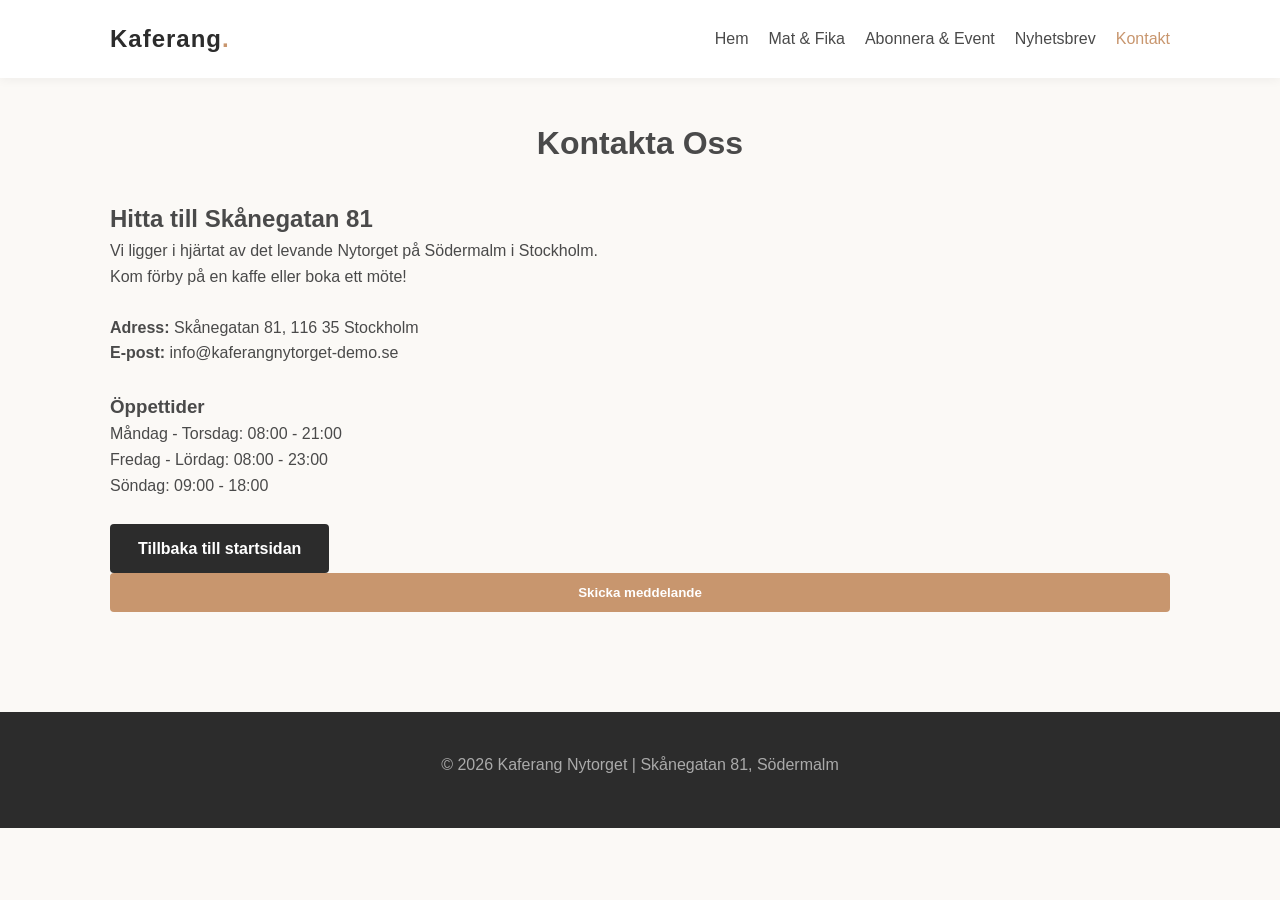
<file: kontakt.html>
<!DOCTYPE html>
<html lang="sv">
<head>
    <meta charset="UTF-8">
    <meta name="viewport" content="width=device-width, initial-scale=1.0">
    <title>Kontakt & Hitta till oss | Kaferang Nytorget</title>
    <link rel="stylesheet" href="style.css">
    <!-- Google tag (gtag.js) -->
<script async src="https://www.googletagmanager.com/gtag/js?id=G-BNG2NB6LBD"></script>
<script>
  window.dataLayer = window.dataLayer || [];
  function gtag(){dataLayer.push(arguments);}
  gtag('js', new Date());

  gtag('config', 'G-BNG2NB6LBD');
</script>
</head>
<body>

    <header>
        <nav class="nav-container">
            <div class="logo"><a href="index.html">Kaferang<span>.</span></a></div>
            <ul class="nav-links">
                <li><a href="index.html">Hem</a></li>
                <li><a href="produkt-1.html">Mat & Fika</a></li>
                <li><a href="produkt-2.html">Abonnera & Event</a></li>
                <li><a href="nyhetsbrev.html">Nyhetsbrev</a></li>
                <li><a href="kontakt.html">Kontakt</a></li>
            </ul>
        </nav>
    </header>

    <main class="container">
        <h1 style="margin-bottom: 30px; text-align: center;">Kontakta Oss</h1>
        
        <div class="grid-2">
            <div>
                <h2>Hitta till Skånegatan 81</h2>
                <p>Vi ligger i hjärtat av det levande Nytorget på Södermalm i Stockholm. Kom förby på en kaffe eller boka ett möte!</p>
                <br>
                <p><strong>Adress:</strong> Skånegatan 81, 116 35 Stockholm</p>
                <p><strong>E-post:</strong> info@kaferangnytorget-demo.se</p>
                <br>
                <h3>Öppettider</h3>
                <p>Måndag - Torsdag: 08:00 - 21:00</p>
                <p>Fredag - Lördag: 08:00 - 23:00</p>
                <p>Söndag: 09:00 - 18:00</p>
                <br>
                <a href="index.html" class="btn btn-secondary">Tillbaka till startsidan</a>
            </div>

          <script src="https://js-eu1.hsforms.net/forms/embed/148702002.js" defer></script>
<div class="hs-form-frame" data-region="eu1" data-form-id="3767d228-3c4a-4714-b38a-8e25213c6a9f" data-portal-id="148702002"></div>
                    </div>
                    <button type="submit" class="btn" style="width: 100%;">Skicka meddelande</button>
                </form>
            </div>
        </div>
    </main>

    <footer>
        <p>&copy; 2026 Kaferang Nytorget | Skånegatan 81, Södermalm</p>
    </footer>

    <script src="script.js"></script>
    <!-- Start of HubSpot Embed Code -->
<script type="text/javascript" id="hs-script-loader" async defer src="//js-eu1.hs-scripts.com/148702002.js"></script>
<!-- End of HubSpot Embed Code -->
</body>
</html>
</file>
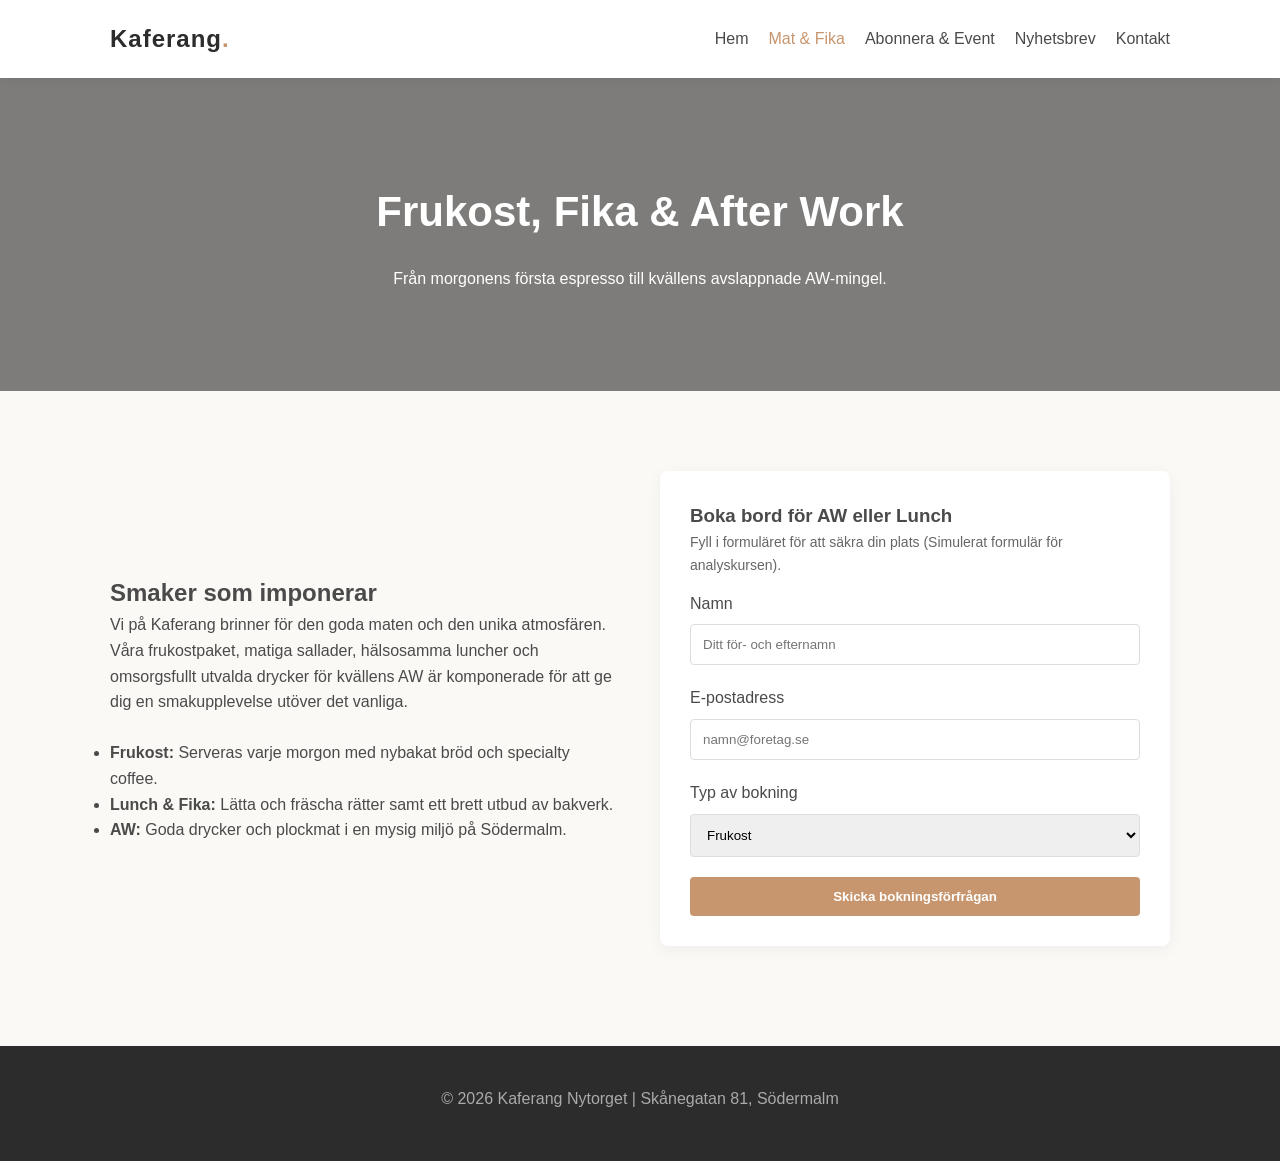
<file: produkt-1.html>
<!DOCTYPE html>
<html lang="sv">
<head>
    <meta charset="UTF-8">
    <meta name="viewport" content="width=device-width, initial-scale=1.0">
    <title>Mat, Fika & AW | Kaferang Nytorget</title>
    <link rel="stylesheet" href="style.css">
    <!-- Google tag (gtag.js) -->
<script async src="https://www.googletagmanager.com/gtag/js?id=G-BNG2NB6LBD"></script>
<script>
  window.dataLayer = window.dataLayer || [];
  function gtag(){dataLayer.push(arguments);}
  gtag('js', new Date());

  gtag('config', 'G-BNG2NB6LBD');
</script>
</head>
<body>

    <header>
        <nav class="nav-container">
            <div class="logo"><a href="index.html">Kaferang<span>.</span></a></div>
            <ul class="nav-links">
                <li><a href="index.html">Hem</a></li>
                <li><a href="produkt-1.html">Mat & Fika</a></li>
                <li><a href="produkt-2.html">Abonnera & Event</a></li>
                <li><a href="nyhetsbrev.html">Nyhetsbrev</a></li>
                <li><a href="kontakt.html">Kontakt</a></li>
            </ul>
        </nav>
    </header>

    <main>
        <section class="hero" style="background-image: url('https://images.unsplash.com/photo-1495474472287-4d71bcdd2085?q=80&w=1200');">
            <div class="hero-content">
                <h1>Frukost, Fika & After Work</h1>
                <p>Från morgonens första espresso till kvällens avslappnade AW-mingel.</p>
            </div>
        </section>

        <section class="container">
            <div class="grid-2">
                <div>
                    <h2>Smaker som imponerar</h2>
                    <p>Vi på Kaferang brinner för den goda maten och den unika atmosfären. Våra frukostpaket, matiga sallader, hälsosamma luncher och omsorgsfullt utvalda drycker för kvällens AW är komponerade för att ge dig en smakupplevelse utöver det vanliga.</p>
                    <br>
                    <ul>
                        <li><strong>Frukost:</strong> Serveras varje morgon med nybakat bröd och specialty coffee.</li>
                        <li><strong>Lunch & Fika:</strong> Lätta och fräscha rätter samt ett brett utbud av bakverk.</li>
                        <li><strong>AW:</strong> Goda drycker och plockmat i en mysig miljö på Södermalm.</li>
                    </ul>
                </div>
                
                <!-- Formulärplats för framtida HubSpot-integration / Konverteringsmätning -->
                <div class="form-container">
                    <h3>Boka bord för AW eller Lunch</h3>
                    <p style="font-size:14px; margin-bottom:15px; color:#666;">Fyll i formuläret för att säkra din plats (Simulerat formulär för analyskursen).</p>
                    
                    <form id="form-bord-bokning" action="thank-you.html" method="GET">
                        <div class="form-group">
                            <label for="name">Namn</label>
                            <input type="text" id="name" name="name" required placeholder="Ditt för- och efternamn">
                        </div>
                        <div class="form-group">
                            <label for="email">E-postadress</label>
                            <input type="email" id="email" name="email" required placeholder="namn@foretag.se">
                        </div>
                        <div class="form-group">
                            <label for="type">Typ av bokning</label>
                            <select id="type" name="type">
                                <option value="frukost">Frukost</option>
                                <option value="lunch">Lunch</option>
                                <option value="aw">After Work (AW)</option>
                            </select>
                        </div>
                        <button type="submit" class="btn" style="width: 100%;">Skicka bokningsförfrågan</button>
                    </form>
                </div>
            </div>
        </section>
    </main>

    <footer>
        <p>&copy; 2026 Kaferang Nytorget | Skånegatan 81, Södermalm</p>
    </footer>

    <script src="script.js"></script>
    <!-- Start of HubSpot Embed Code -->
<script type="text/javascript" id="hs-script-loader" async defer src="//js-eu1.hs-scripts.com/148702002.js"></script>
<!-- End of HubSpot Embed Code -->
</body>
</html>
</file>
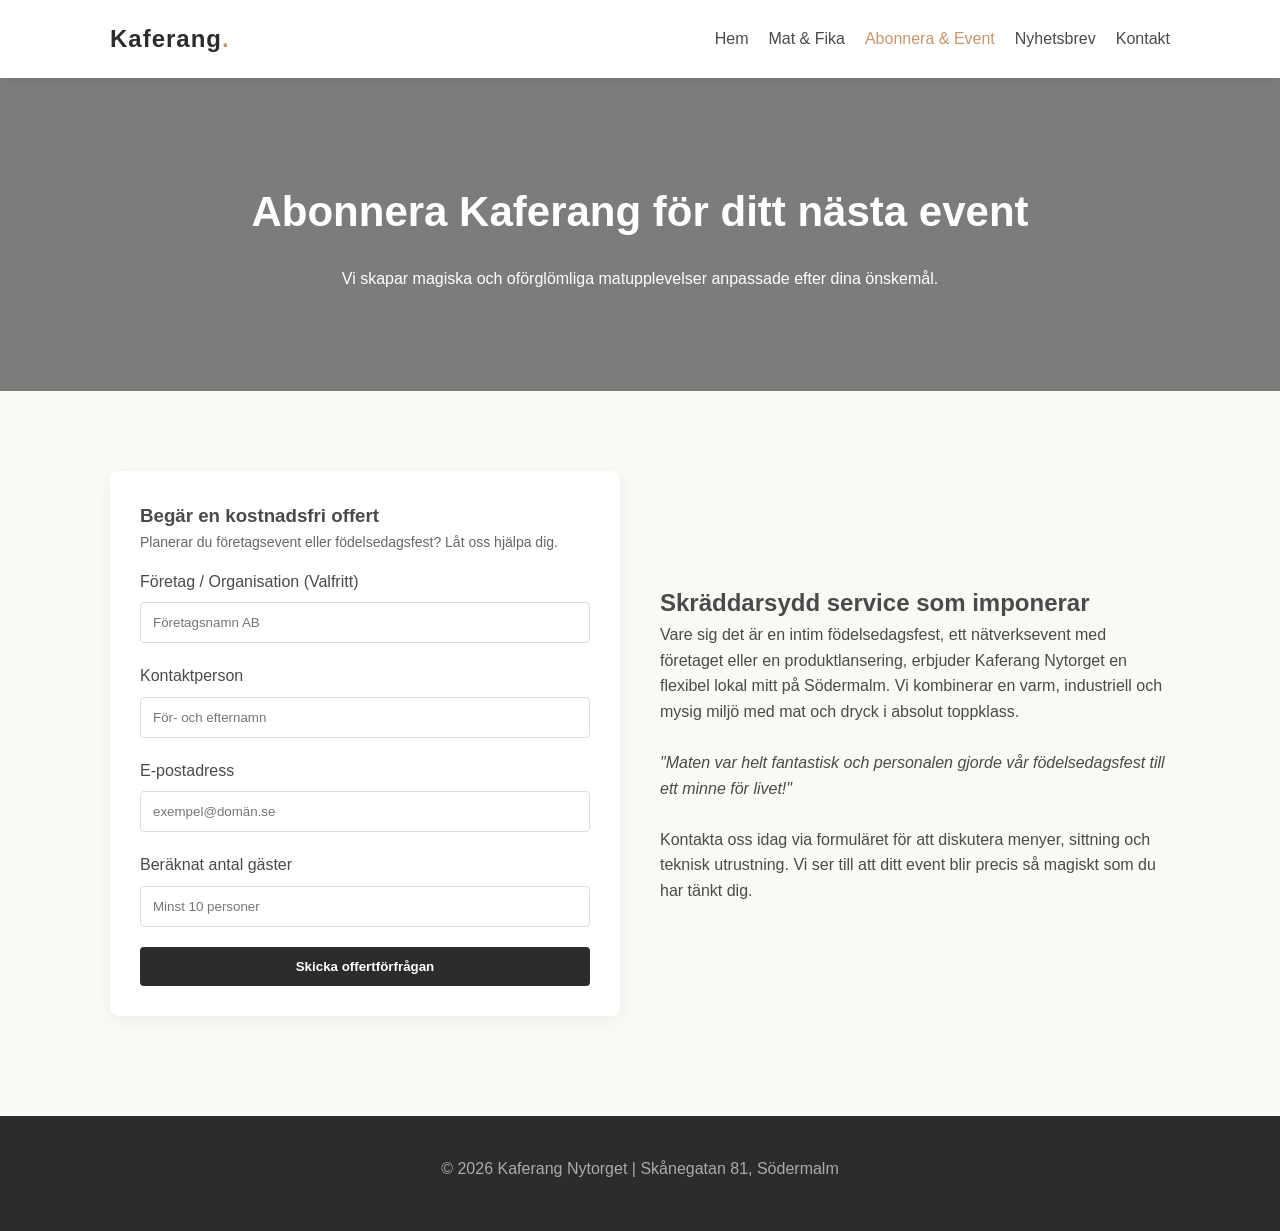
<file: produkt-2.html>
<!DOCTYPE html>
<html lang="sv">
<head>
    <meta charset="UTF-8">
    <meta name="viewport" content="width=device-width, initial-scale=1.0">
    <title>Abonnera Kaferang | Skräddarsydda Event & Fester</title>
    <link rel="stylesheet" href="style.css">
    <!-- Google tag (gtag.js) -->
<script async src="https://www.googletagmanager.com/gtag/js?id=G-BNG2NB6LBD"></script>
<script>
  window.dataLayer = window.dataLayer || [];
  function gtag(){dataLayer.push(arguments);}
  gtag('js', new Date());

  gtag('config', 'G-BNG2NB6LBD');
</script>
</head>
<body>

    <header>
        <nav class="nav-container">
            <div class="logo"><a href="index.html">Kaferang<span>.</span></a></div>
            <ul class="nav-links">
                <li><a href="index.html">Hem</a></li>
                <li><a href="produkt-1.html">Mat & Fika</a></li>
                <li><a href="produkt-2.html">Abonnera & Event</a></li>
                <li><a href="nyhetsbrev.html">Nyhetsbrev</a></li>
                <li><a href="kontakt.html">Kontakt</a></li>
            </ul>
        </nav>
    </header>

    <main>
        <section class="hero" style="background-image: url('https://images.unsplash.com/photo-1511795409834-ef04bbd61622?q=80&w=1200');">
            <div class="hero-content">
                <h1>Abonnera Kaferang för ditt nästa event</h1>
                <p>Vi skapar magiska och oförglömliga matupplevelser anpassade efter dina önskemål.</p>
            </div>
        </section>

        <section class="container">
            <div class="grid-2">
                <!-- Formulärplats för Offertförfrågan (Utmärkt för GA4 Funnel-spårning) -->
                <div class="form-container">
                    <h3>Begär en kostnadsfri offert</h3>
                    <p style="font-size:14px; margin-bottom:15px; color:#666;">Planerar du företagsevent eller födelsedagsfest? Låt oss hjälpa dig.</p>
                    
                    <form id="form-event-offert" action="thank-you.html" method="GET">
                        <div class="form-group">
                            <label for="company">Företag / Organisation (Valfritt)</label>
                            <input type="text" id="company" name="company" placeholder="Företagsnamn AB">
                        </div>
                        <div class="form-group">
                            <label for="contact-person">Kontaktperson</label>
                            <input type="text" id="contact-person" name="contact_person" required placeholder="För- och efternamn">
                        </div>
                        <div class="form-group">
                            <label for="email">E-postadress</label>
                            <input type="email" id="email" name="email" required placeholder="exempel@domän.se">
                        </div>
                        <div class="form-group">
                            <label for="guests">Beräknat antal gäster</label>
                            <input type="number" id="guests" name="guests" min="10" max="100" placeholder="Minst 10 personer">
                        </div>
                        <button type="submit" class="btn btn-secondary" style="width: 100%;">Skicka offertförfrågan</button>
                    </form>
                </div>

                <div>
                    <h2>Skräddarsydd service som imponerar</h2>
                    <p>Vare sig det är en intim födelsedagsfest, ett nätverksevent med företaget eller en produktlansering, erbjuder Kaferang Nytorget en flexibel lokal mitt på Södermalm. Vi kombinerar en varm, industriell och mysig miljö med mat och dryck i absolut toppklass.</p>
                    <br>
                    <blockquote>
                        <em>"Maten var helt fantastisk och personalen gjorde vår födelsedagsfest till ett minne för livet!"</em>
                    </blockquote>
                    <br>
                    <p>Kontakta oss idag via formuläret för att diskutera menyer, sittning och teknisk utrustning. Vi ser till att ditt event blir precis så magiskt som du har tänkt dig.</p>
                </div>
            </div>
        </section>
    </main>

    <footer>
        <p>&copy; 2026 Kaferang Nytorget | Skånegatan 81, Södermalm</p>
    </footer>

    <script src="script.js"></script>
    <!-- Start of HubSpot Embed Code -->
<script type="text/javascript" id="hs-script-loader" async defer src="//js-eu1.hs-scripts.com/148702002.js"></script>
<!-- End of HubSpot Embed Code -->
</body>
</html>
</file>
<file: style.css>
/* ==========================================================================
   Gemensam design & Layout - Kaferang Nytorget
   ========================================================================== */

:root {
    --primary-color: #2C2C2C; /* Elegant mörkgrå */
    --accent-color: #C8966E;  /* Varm café-latte/guldton */
    --bg-light: #FBF9F6;      /* Off-white bakgrund */
    --text-color: #4A4A4A;    /* Mjuk svart för läsbarhet */
    --white: #FFFFFF;
    --font-main: 'Segoe UI', Tahoma, Geneva, Verdana, sans-serif;
}

* {
    margin: 0;
    padding: 0;
    box-sizing: border-box;
}

body {
    font-family: var(--font-main);
    background-color: var(--bg-light);
    color: var(--text-color);
    line-height: 1.6;
}

/* Navigation */
header {
    background-color: var(--white);
    box-shadow: 0 2px 10px rgba(0,0,0,0.05);
    position: sticky;
    top: 0;
    z-index: 1000;
}

.nav-container {
    max-width: 1100px;
    margin: 0 auto;
    display: flex;
    justify-content: space-between;
    align-items: center;
    padding: 20px;
}

.logo a {
    font-size: 24px;
    font-weight: 700;
    color: var(--primary-color);
    text-decoration: none;
    letter-spacing: 1px;
}

.logo span {
    color: var(--accent-color);
}

.nav-links {
    display: flex;
    list-style: none;
    gap: 20px;
}

.nav-links a {
    text-decoration: none;
    color: var(--text-color);
    font-weight: 500;
    transition: color 0.3s;
}

.nav-links a:hover, .nav-links a.active {
    color: var(--accent-color);
}

/* Hero-sektioner */
.hero {
    background-size: cover;
    background-position: center;
    position: relative;
    padding: 100px 20px;
    text-align: center;
    color: var(--white);
    margin-bottom: 40px;
}

.hero::before {
    content: '';
    position: absolute;
    top: 0; left: 0; right: 0; bottom: 0;
    background: rgba(0, 0, 0, 0.5);
    z-index: 1;
}

.hero-content {
    position: relative;
    z-index: 2;
    max-width: 800px;
    margin: 0 auto;
}

.hero h1 {
    font-size: 42px;
    margin-bottom: 20px;
}

/* Huvudinnehåll */
.container {
    max-width: 1100px;
    margin: 0 auto;
    padding: 40px 20px;
}

.grid-2 {
    display: grid;
    grid-template-columns: 1fr 1fr;
    gap: 40px;
    align-items: center;
}

/* Knappar (CTA) */
.btn {
    display: inline-block;
    background-color: var(--accent-color);
    color: var(--white);
    padding: 12px 28px;
    text-decoration: none;
    border-radius: 4px;
    font-weight: 600;
    transition: background 0.3s, transform 0.2s;
    border: none;
    cursor: pointer;
}

.btn:hover {
    background-color: #B38159;
    transform: translateY(-2px);
}

.btn-secondary {
    background-color: var(--primary-color);
}

.btn-secondary:hover {
    background-color: #1A1A1A;
}

/* Formulär */
.form-container {
    background-color: var(--white);
    padding: 30px;
    border-radius: 8px;
    box-shadow: 0 4px 15px rgba(0,0,0,0.05);
}

.form-group {
    margin-bottom: 20px;
}

.form-group label {
    display: block;
    margin-bottom: 8px;
    font-weight: 500;
}

.form-group input, .form-group select, .form-group textarea {
    width: 100%;
    padding: 12px;
    border: 1px solid #DDD;
    border-radius: 4px;
    font-family: var(--font-main);
}

/* Footer */
footer {
    background-color: var(--primary-color);
    color: #AAA;
    text-align: center;
    padding: 40px 20px;
    margin-top: 60px;
}

footer p {
    margin-bottom: 10px;
}

/* Responsivitet */
@media (max-width: 768px) {
    .nav-container {
        flex-direction: column;
        gap: 15px;
    }
    .grid-2 {
        grid-template-columns: 1fr;
    }
    .hero h1 {
        font-size: 32px;
    }
}
</file>
